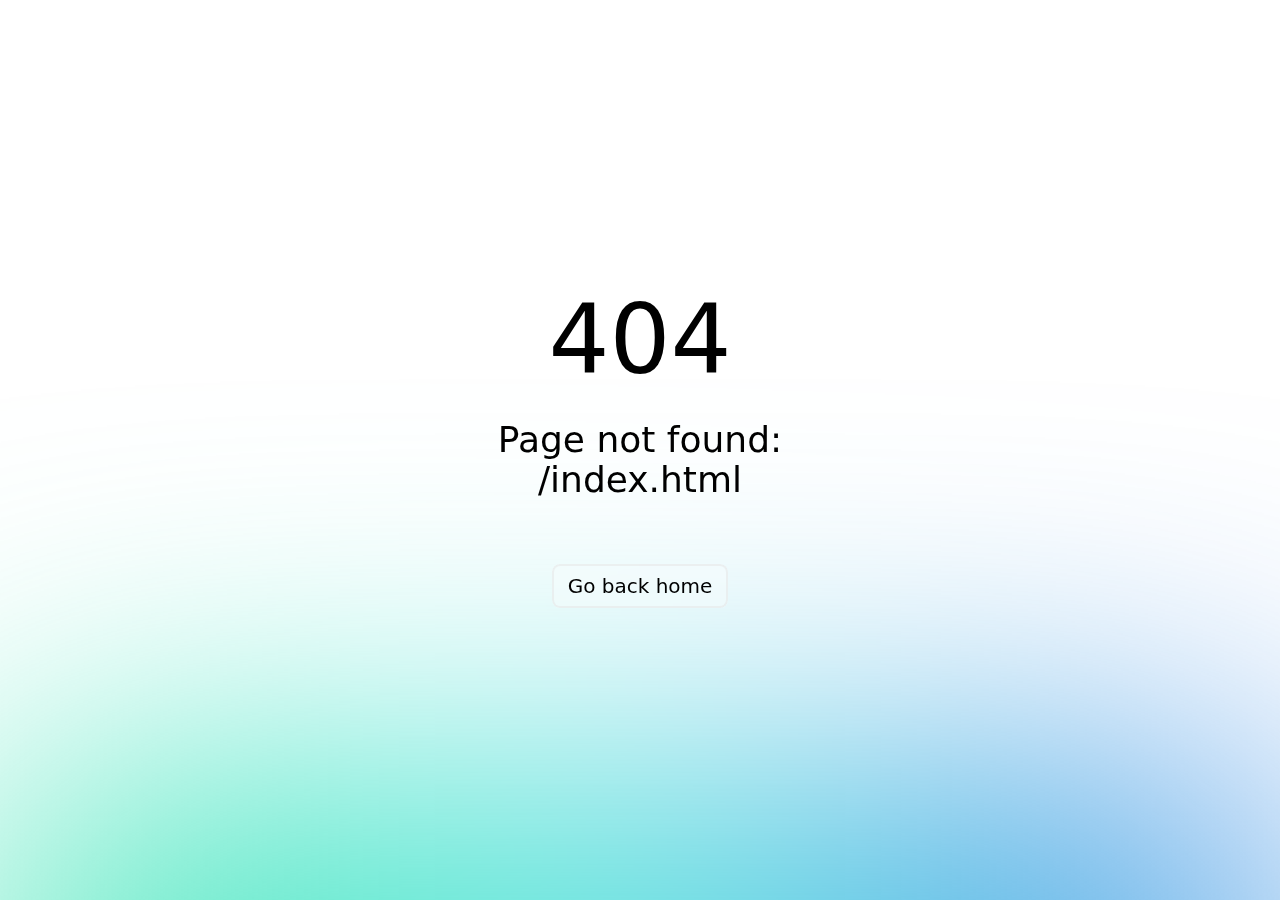
<file: index.html>
<!DOCTYPE html><html><head><meta charset="utf-8"><meta name="viewport" content="width=device-width, initial-scale=1"><link rel="stylesheet" href="/_nuxt/entry.DMrJpdWg.css" crossorigin><link rel="modulepreload" as="script" crossorigin href="/_nuxt/D4KjhZSk.js"><link rel="prefetch" as="style" crossorigin href="/_nuxt/index.DJm-0x_7.css"><link rel="prefetch" as="script" crossorigin href="/_nuxt/CqgnhjXD.js"><link rel="prefetch" as="script" crossorigin href="/_nuxt/BVmGHM_O.js"><link rel="prefetch" as="style" crossorigin href="/_nuxt/default.DQMaTftP.css"><link rel="prefetch" as="script" crossorigin href="/_nuxt/Bhmvg62V.js"><link rel="prefetch" as="style" crossorigin href="/_nuxt/error-404.ehK72JOs.css"><link rel="prefetch" as="script" crossorigin href="/_nuxt/Zk8Q-Sjt.js"><link rel="prefetch" as="script" crossorigin href="/_nuxt/DD4fwysT.js"><link rel="prefetch" as="script" crossorigin href="/_nuxt/BsnOjeqb.js"><link rel="prefetch" as="style" crossorigin href="/_nuxt/error-500._g0akJim.css"><link rel="prefetch" as="script" crossorigin href="/_nuxt/kBEroNh0.js"><script type="module" src="/_nuxt/D4KjhZSk.js" crossorigin></script></head><body><div id="__nuxt"></div><div id="teleports"></div><script type="application/json" data-nuxt-data="nuxt-app" data-ssr="false" id="__NUXT_DATA__">[{"prerenderedAt":1,"serverRendered":2},1748191307052,false]</script><script>window.__NUXT__={};window.__NUXT__.config={public:{content:{wsUrl:""},mdc:{components:{prose:true,map:{}},headings:{anchorLinks:{h1:false,h2:false,h3:false,h4:false,h5:false,h6:false}}}},app:{baseURL:"/",buildId:"d69a7a8b-6a59-47c9-8154-bf247bbe239d",buildAssetsDir:"/_nuxt/",cdnURL:""}}</script></body></html>
</file>
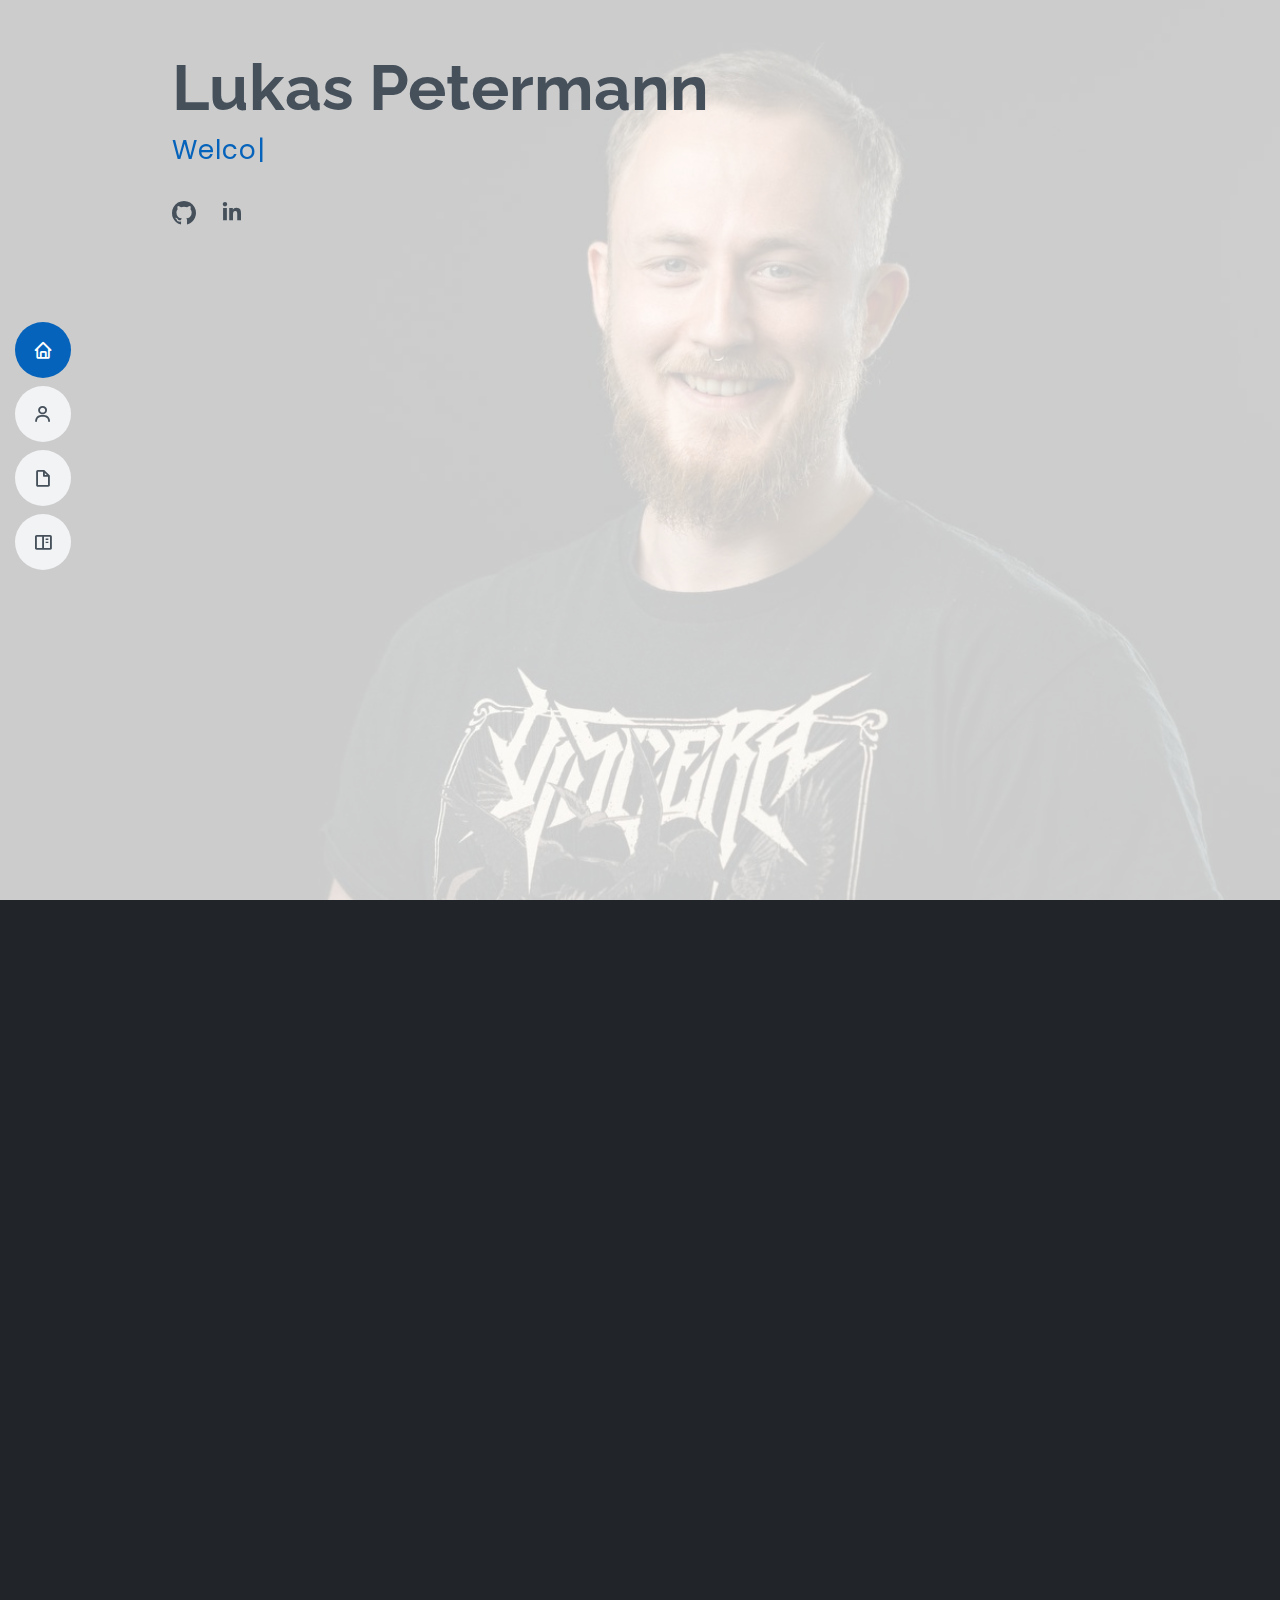
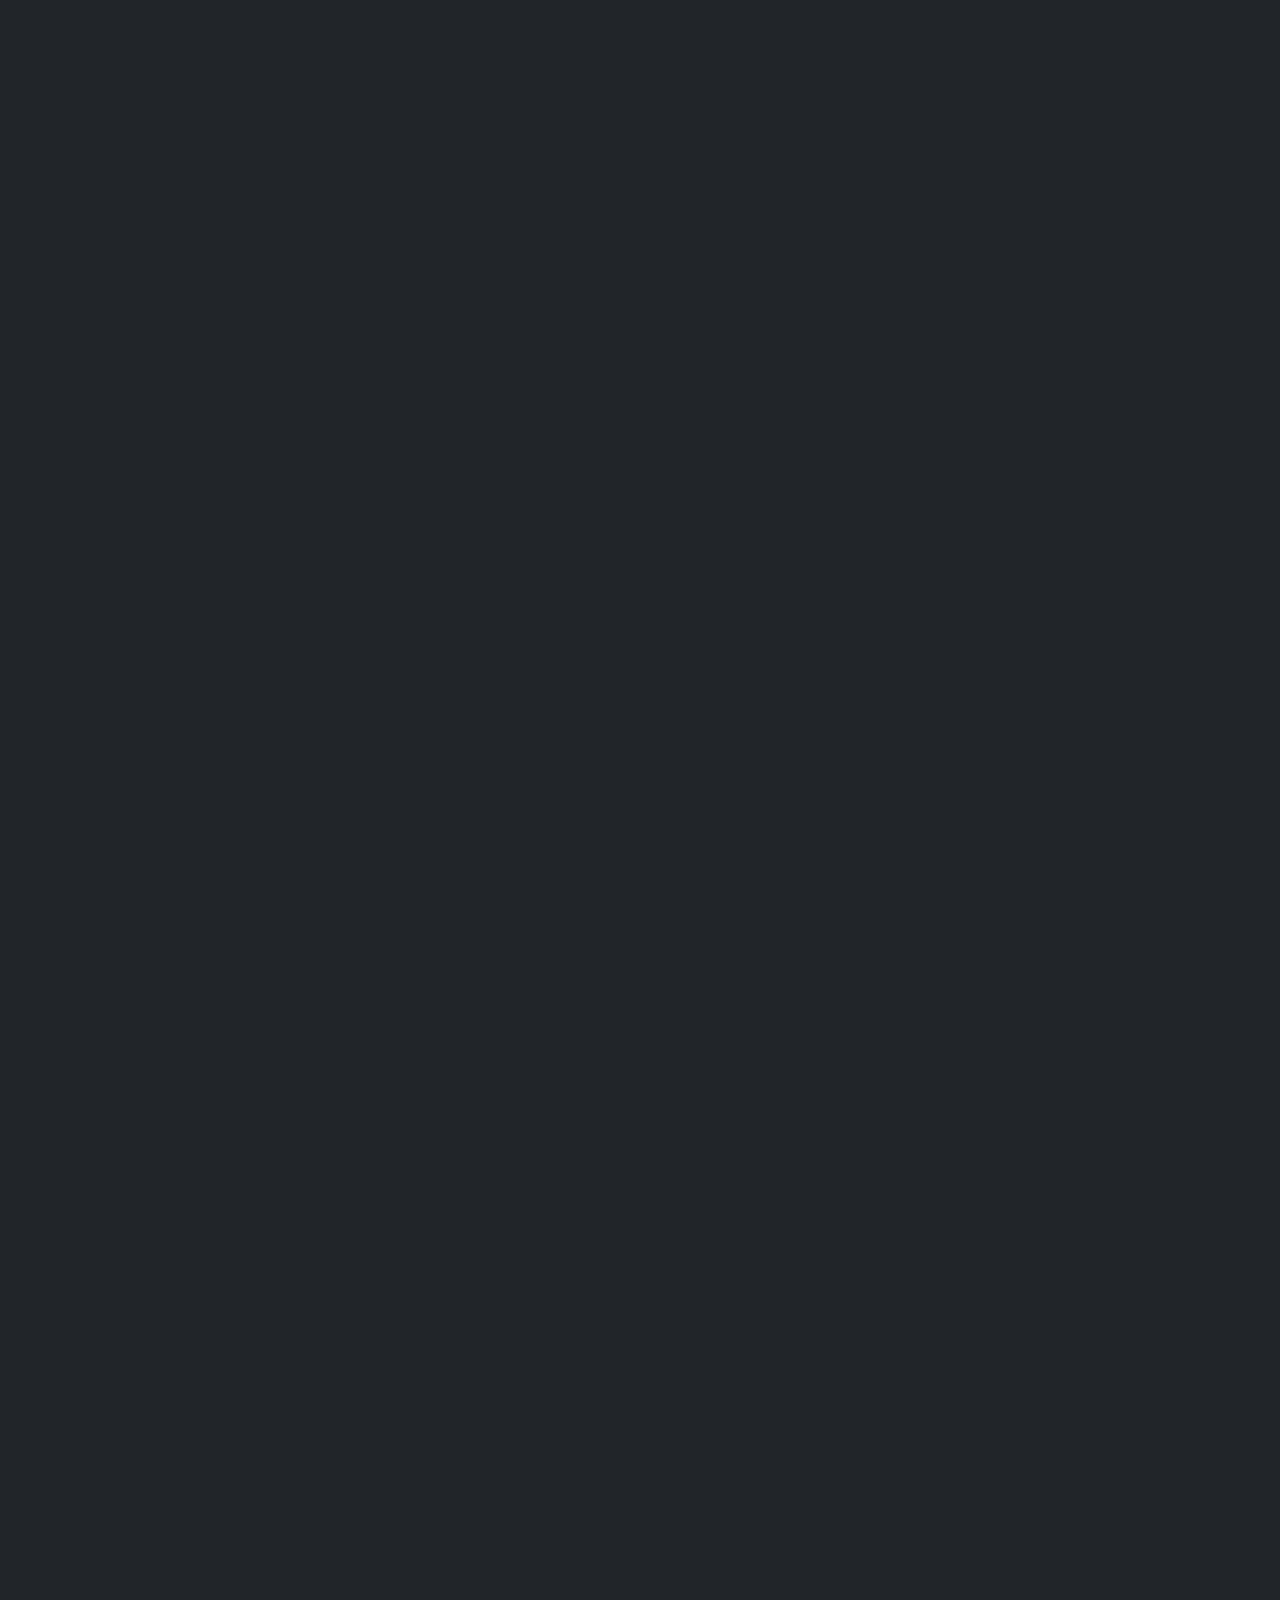
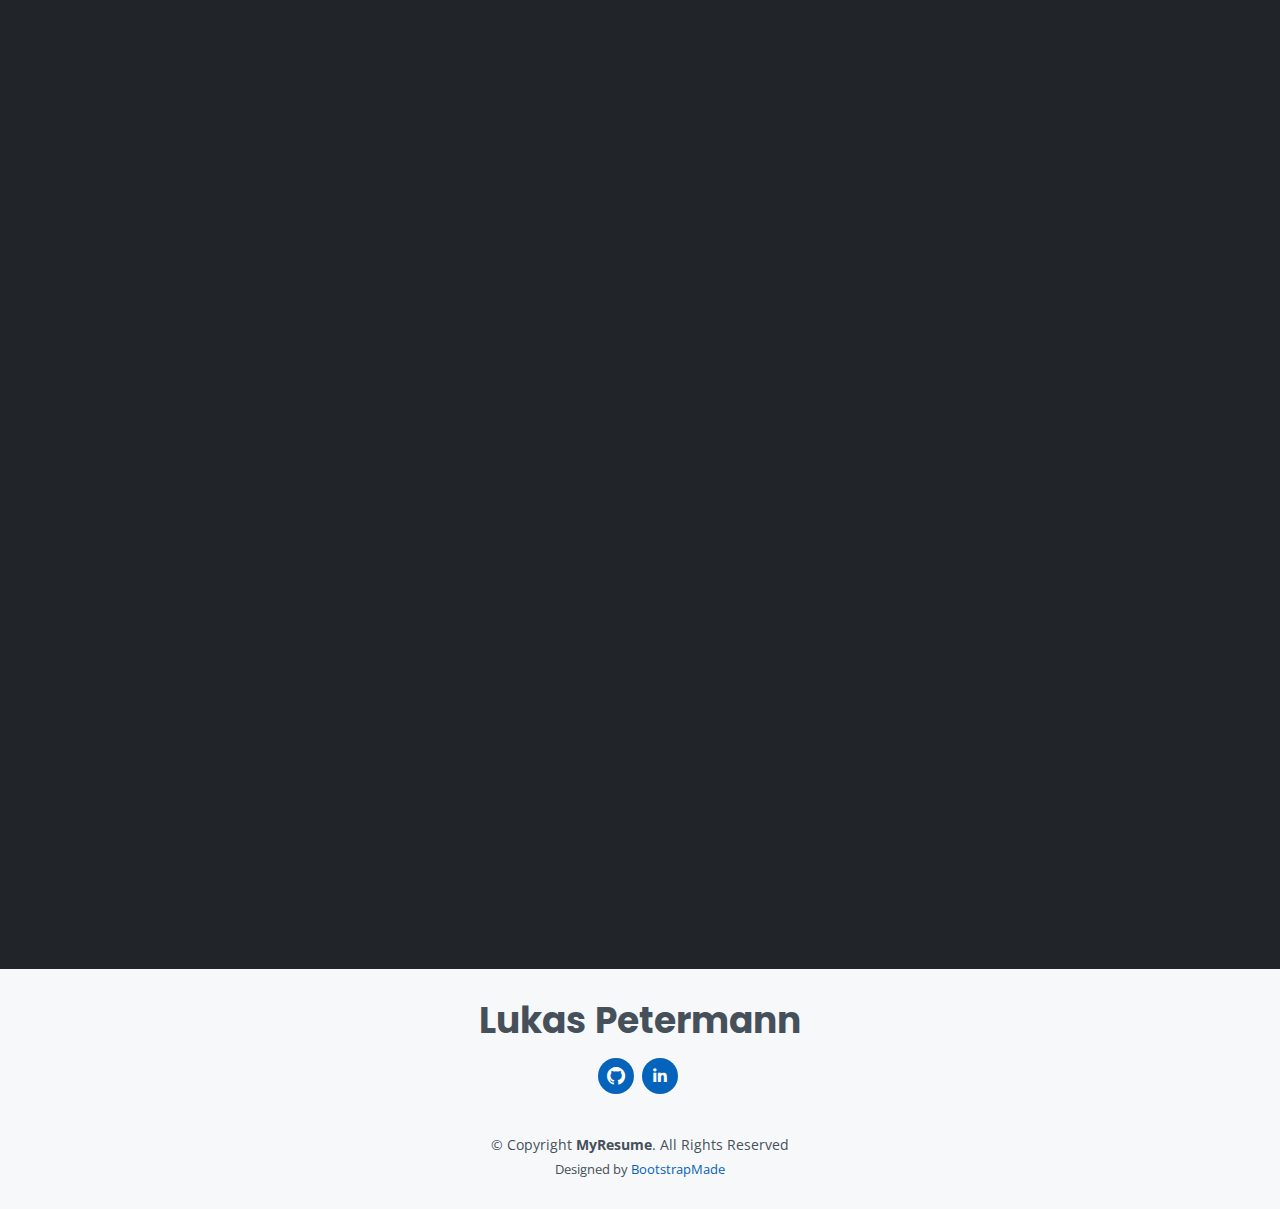
<file: _index.html>
<!DOCTYPE html>
<html lang="en" data-bs-theme="dark">

<head>
  <meta charset="utf-8">
  <meta content="width=device-width, initial-scale=1.0" name="viewport">

  <title>Lukas Petermann</title>
  <meta content="" name="description">
  <meta content="" name="keywords">

  <!-- Favicons -->
  <link href="figures/batman.jpg" rel="icon">
  <link href="assets/img/apple-touch-icon.png" rel="apple-touch-icon">

  <!-- Google Fonts -->
  <link
    href="https://fonts.googleapis.com/css?family=Open+Sans:300,300i,400,400i,600,600i,700,700i|Raleway:300,300i,400,400i,500,500i,600,600i,700,700i|Poppins:300,300i,400,400i,500,500i,600,600i,700,700i"
    rel="stylesheet">

  <!-- Vendor CSS Files -->
  <link href="assets/vendor/aos/aos.css" rel="stylesheet">
  <link href="assets/vendor/bootstrap/css/bootstrap.min.css" rel="stylesheet">
  <link href="assets/vendor/bootstrap-icons/bootstrap-icons.css" rel="stylesheet">
  <link href="assets/vendor/boxicons/css/boxicons.min.css" rel="stylesheet">
  <link href="assets/vendor/glightbox/css/glightbox.min.css" rel="stylesheet">
  <link href="assets/vendor/swiper/swiper-bundle.min.css" rel="stylesheet">

  <!-- Template Main CSS File -->
  <link href="assets/css/style.css" rel="stylesheet">

  <!-- =======================================================
  * Template Name: MyResume
  * Updated: Nov 17 2023 with Bootstrap v5.3.2
  * Template URL: https://bootstrapmade.com/free-html-bootstrap-template-my-resume/
  * Author: BootstrapMade.com
  * License: https://bootstrapmade.com/license/
  ======================================================== -->
</head>

<body>

  <!-- ======= Mobile nav toggle button ======= -->
  <!-- <button type="button" class="mobile-nav-toggle d-xl-none"><i class="bi bi-list mobile-nav-toggle"></i></button> -->
  <i class="bi bi-list mobile-nav-toggle d-lg-none"></i>
  <!-- ======= Header ======= -->
  <header id="header" class="d-flex flex-column justify-content-center">

    <nav id="navbar" class="navbar nav-menu">
      <ul>
        <li><a href="#hero" class="nav-link scrollto active"><i class="bx bx-home"></i> <span>Home</span></a></li>
        <li><a href="#about" class="nav-link scrollto"><i class="bx bx-user"></i> <span>About</span></a></li>
        <li><a href="#resume" class="nav-link scrollto"><i class="bx bx-file-blank"></i> <span>Resume</span></a></li>
        <li><a href="#portfolio" class="nav-link scrollto"><i class="bx bx-book-content"></i> <span>Projects</span></a>
        </li>
        <!-- <li><a href="#services" class="nav-link scrollto"><i class="bx bx-server"></i> <span>Services</span></a></li> -->
        <!-- <li><a href="#contact" class="nav-link scrollto"><i class="bx bx-envelope"></i> <span>Contact</span></a></li> -->
      </ul>
    </nav><!-- .nav-menu -->

  </header><!-- End Header -->

  <!-- ======= Hero Section ======= -->
  <section class="text-white" id="hero" class="d-flex flex-column justify-content-center">
    <div class="container" data-aos="zoom-in" data-aos-delay="100">
      <h1>Lukas Petermann</h1>
      <p><span class="typed" data-typed-items="Welcome!, Bienvenue!, Willkommen!, Benvenuto! "></span></p>
      <div class="social-links">
        <a href="https://github.com/lupeterm" class="github"><i class="bx bi-github"></i></a>
        <a href="https://www.linkedin.com/in/lukas-petermann-a643681ba/" class="linkedin"><i
            class="bx bxl-linkedin"></i></a>
      </div>
    </div>
  </section><!-- End Hero -->

  <main id="main">

    <!-- ======= About Section ======= -->
    <section class="text-white" id="about" class="about">
      <div class="container" data-aos="fade-up">

        <div class="section-title">
          <h2 class="text-white">About</h2>
        </div>

        <div class="row">
          <div class="col-lg-4" style="display: flex; justify-content: center;">
            <img src="figures/batman.jpg" class="img-fluid" alt="" style="display: block; margin: auto;">
          </div>
          <div class="col-lg-8 pt-4 pt-lg-0 content">
            <h3>Software Engineer.</h3>
            <p class="fst-italic">
              I am a dedicated master's student of computer science with proficiency in multiple programming languages,
              specializing in high-performance computing and software
              development.
            </p>
            <div class="row">
              <div class="col-lg-6">
                <ul>
                  <li><i class="bi bi-chevron-right"></i> <strong>City:</strong> <span>Magdeburg, DE</span></li>
                  <li><i class="bi bi-chevron-right"></i> <strong>Degree:</strong> <span>B.Sc. Computer Science</span>
                  </li>
                </ul>
              </div>
              <div class="col-lg-6">
                <ul>
                  <li><i class="bi bi-chevron-right"></i> <strong>Email:</strong>
                    <span>lukas.petermann13@gmail.com</span></li>
                  <li><i class="bi bi-chevron-right"></i> <strong>Freelance:</strong> <span>Always interested in new
                      projects!</span></li>
                </ul>
              </div>
            </div>
            <p>
            </p>
          </div>
        </div>

      </div>
    </section><!-- End About Section -->

    <!-- ======= Skills Section ======= -->
    <section id="skills" class="skills section-bg">
      <div class="container" data-aos="fade-up">

        <div class="section-title">
          <h2 class="text-white">Skills</h2>
        </div>

        <div class="row skills-content">

          <div class="col-lg-6">

            <div class="progress">
              <span class="skill text-white">Python <i class="val">100%</i></span>
              <div class="progress-bar-wrap">
                <div class="progress-bar" role="progressbar" aria-valuenow="100" aria-valuemin="0" aria-valuemax="100">
                </div>
              </div>
            </div>

            <div class="progress">
              <span class="skill text-white">C# <i class="val">60%</i></span>
              <div class="progress-bar-wrap">
                <div class="progress-bar" role="progressbar" aria-valuenow="60" aria-valuemin="0" aria-valuemax="100">
                </div>
              </div>
            </div>

            <div class="progress">
              <span class="skill text-white">Kotlin <i class="val">70%</i></span>
              <div class="progress-bar-wrap">
                <div class="progress-bar" role="progressbar" aria-valuenow="70" aria-valuemin="0" aria-valuemax="100">
                </div>
              </div>
            </div>


          </div>

          <div class="col-lg-6">

            <div class="progress">
              <span class="skill text-white">C++ <i class="val">80%</i></span>
              <div class="progress-bar-wrap">
                <div class="progress-bar" role="progressbar" aria-valuenow="80" aria-valuemin="0" aria-valuemax="100">
                </div>
              </div>
            </div>

            <div class="progress">
              <span class="skill text-white">Javascript <i class="val">50%</i></span>
              <div class="progress-bar-wrap">
                <div class="progress-bar" role="progressbar" aria-valuenow="50" aria-valuemin="0" aria-valuemax="100">
                </div>
              </div>
            </div>

          </div>

        </div>

      </div>
    </section><!-- End Skills Section -->

    <!-- ======= Resume Section ======= -->
    <section class="text-white" id="resume" class="resume">
      <div class="container" data-aos="fade-up">

        <div class="section-title">
          <h2 class="text-white">Resume</h2>
          <!-- <p>Magnam dolores commodi suscipit. Necessitatibus eius consequatur ex aliquid fuga eum quidem. Sit sint consectetur velit. Quisquam quos quisquam cupiditate. Et nemo qui impedit suscipit alias ea. Quia fugiat sit in iste officiis commodi quidem hic quas.</p> -->
          <a href="assets/files/CV_Lukas_Petermann.pdf" download="CV_Lukas_Petermann">Download my CV</a>
        </div>
        <div class="row">
          <div class="col-lg-6">
            <h2 class="resume-title"><u>Education</u></h2>
            <div class="resume-item">
              <h4>Master of Science in Computer Science</h4>
              <h5>Oct. 2024 - Exp. End of 2025</h5>
              <p><em>Otto von Guericke University, Magdeburg, DE</em></p>
            </div>
            <div class="resume-item">
              <h4>Master of Science in Computer Science</h4>
              <h5>Apr. 2023 - Sept. 2024</h5>
              <p><em>Karlsruhe Institute of Technology, Karlsruhe, DE</em></p>
            </div>
            <div class="resume-item">
              <h4>Bachelor of Science in Computer Science</h4>
              <h5>Oct. 2018 - jan. 2023</h5>
              <p><em>Otto von Guericke University, Magdeburg, DE</em></p>
              <p>My bachelor thesis ran under the title <a href="assets/files/BA-Petermann.pdf"
                  download="BA-Petermann"><i>Comparison of Real-Time Plane Detection Algorithms on Intel
                    Realsense</i></a>.
                Therein, I evaluated the applicability of state-of-the-art plane detection algorithms in a realistic
                setting and while using consumer-grade hardware.
              </p>
            </div>

            <!-- Freelance -->
            <h2 class="resume-title"><u>Freelance Experience</u></h2>
            <div class="resume-item">
              <h5>Feb. 2024 - Mar. 2024</h5>
              <p><em>Softwarebees GmbH</em></p>
              <ul>
                <li>Implemented automatic image data extraction with a ~90% success rate using a dockerized REST endpoint with Pytesseract and OpenCV2.</li>
              </ul>
            </div>
            <div class="resume-item">
              <h5>Mar. 2023 - Jun. 2023</h5>
              <p><em>XCO-FDK</em></p>
              <ul>
                <li>Developed automatic code generation using Python and Jinja2.</li>
                <li>Set up semi-automatic continuous documentation using Python and Sphinx.</li>
              </ul>
            </div>
            <div class="resume-item">
              <h5>Aug. 2023</h5>
              <p><em>JD-Software</em></p>
              <ul>
                <li>Co-created a <em>Spring-Boot</em> development guide.</li>
              </ul>
            </div>

            <!-- Extracurriculars -->
            <h2 class="resume-title"><u>Certificates & Extracurriculars</u></h2>
            <div class="resume-item">
              <h4>Node Level Performance Engineering Certificate</h4>
              <h5>Jun. 2023</h5>
              <p><em>HPC Center Stuttgart, Stuttgart, DE</em></p>
              <p>Curriculum:</p>
              <ul>
                <li>Computer Node Architecture</li>
                <li>The roofline model</li>
                <li>Performance Engineering & LIKWID</li>
              </ul>
            </div>
            <div class="resume-item">
              <h4>HPC Status Conference Attendee</h4>
              <h5>Jun. 2023</h5>
              <p><em>Karlsruhe Institute of Technology, Karlsruhe, DE</em></p>
            </div>
            <div class="resume-item">
              <h4>Computer Science Faculty Student Council Member</h4>
              <h5>Sep. 2020 - Mar. 2021</h5>
              <p><em>Magdeburg, DE</em></p>
              <ul>
                <li>Organized the faculty-wide mentoring program for the winter semester.</li>
              </ul>
            </div>
          </div>


          <!-- Employed -->
          <div class="col-lg-6">
            <h2 class="resume-title"><u>Professional Experience</u></h2>
            <div class="resume-item">
              <h4>Working Student Software Development</h4>
              <h5>Apr. 2024 - Present</h5>
              
              <p><em><a href="https://softwarebees.de">Softwarebees GmbH</a>, Krebeck, DE</em></p>
              <ul>
                <li>
                  Integrated the text extraction (see Freelance Section) into a kafka pipeline and added a prior document splitting step.
                </li>
                <li>
                  Developed a mobile app for the administration and management of communities using Kotlin Multiplatform and Jetpack Compose.
                </li>
              </ul>
            </div>
            <div class="resume-item">
              <h4>Student Research Assistant</h4>
              <h5>Dec. 2023 - Mar. 2024</h5>
              <p><em>Steinbuch Centre for Computing, Karlsruhe, DE</em></p>
              <ul>
                <li>Continued development on <a href="https://github.com/hpsim/OBR">OBR</a></li>
              </ul>
            </div>
            <div class="resume-item">
              <h4>Summer Intern</h4>
              <h5>Oct. 2023 - Nov. 2023</h5>
              <p><em>The Mathworks GmbH, Parellel Computing Team, Munich, DE</em></p>
              <ul>
                <li>Implemented sparse triangular inputs for GPU sparse iterative solvers.</li>
                <li>Improved the performance of GPU sparse <tt>mldivide</tt> using CuSPARSE.</li>
              </ul>
            </div>
            <div class="resume-item">
              <h4>Student Research Assistant</h4>
              <h5>Apr. 2023 - Sep. 2023</h5>
              <p><em>Steinbuch Centre for Computing , Karlsruhe, DE</em></p>
              <ul>
                <li>Developed and maintained the <a href="https://github.com/hpsim/OBR">OpenFOAM Benchmark Runner</a> in
                  Python.</li>
              </ul>
            </div>
            <div class="resume-item">
              <h4>Student Research Assistant</h4>
              <h5>Jan. 2021 - Feb. 2023</h5>
              <p><em>Otto von Guericke University, Department of Software Engineering, Magdeburg, DE</em></p>
              <ul>
                <li>Created a time- and memory-efficent implementation of <a
                    href="https://www.inf.ufrgs.br/~oliveira/pubs_files/RE/RE.html">RSPD</a> in Python.</li>
                <li>Designed a simulator for Simultaneous Localization and Mapping (SLAM) algorithms in Python.</li>
                <li>Implemented a 3D-minimap within the context of an Augmented Reality Unity app in C#.</li>
              </ul>
            </div>
            <div class="resume-item">
              <h4>Intern Software Developer</h4>
              <h5>Aug. 2020 - Dec. 2020</h5>
              <p><em>LIVEDAB GmbH, Hamburg, DE</em></p>
              <ul>
                <li>Developed new features within a filter marketin platform using Typescript and React.</li>
                <li>Designed a REST API and database model using PostgreSQL.</li>
              </ul>
            </div>
            <div class="resume-item">
              <h4>Working Student Software Development</h4>
              <h5>Oct. 2020 - Dec. 2020</h5>
              <p><em>BM Sports Technology GmbH, Magdeburg, DE</em></p>
              <ul>
                <li>Extended the user interface of an iOS app using SwiftUI.</li>
                <li>Implemented visualization of real-time sensor data.</li>
              </ul>
            </div>
          </div>
        </div>

      </div>


    </section><!-- End Resume Section -->

    <!-- ======= Portfolio Section ======= -->
    <section id="portfolio" class="portfolio section-bg text-white">
      <div class="container" data-aos="fade-up">

        <div class="section-title">
          <h2 class="text-white">Projects</h2>
          <!-- <p>- Coming soon -</p> -->
        </div>

        <div class="row">
          <div class="col-lg-12 d-flex justify-content-center" data-aos="fade-up" data-aos-delay="100">
            <ul id="portfolio-flters" class="text-dark centerList">
              <li data-filter="*" class="filter-active centeredList" style="margin-bottom: 0;">All</li>
              <li data-filter=".filter-parser" class="centeredList" style="margin-bottom: 0;">Parsing</li>
              <li data-filter=".filter-planes " class="centeredList" style="margin-bottom: 0;">Plane Detection</li>
              <li data-filter=".filter-python " class="centeredList" style="margin-bottom: 0;">Python</li>
            </ul>
          </div>
        </div>

        <div class="row portfolio-container" data-aos="fade-up" data-aos-delay="200">

          <div class="col-lg-4 col-md-6 portfolio-item filter-parser filter-python">
            <div class="portfolio-wrap">
              <img src="figures/cyk.png" class="img-fluid" alt="">
              <div class="portfolio-info">
                <h4>CYK</h4>
                <p>Parsing Algorithm</p>
                <div class="portfolio-links">
                  <a href="figures/cyk.png" data-gallery="portfolioGallery" class="portfolio-lightbox"
                    title="Restulting CYK table for example input."><i class="bx bx-plus"></i></a>
                  <a href="https://github.com/lupeterm/CYK" class="github"><i class="bx bi-github"></i></a>
                  <a href="subpages/details-CYK.html" class="portfolio-details-lightbox" data-glightbox="type: external"
                    title="Portfolio Details"><i class="bx bx-link"></i></a>
                </div>
              </div>
            </div>
          </div>

          <div class="col-lg-4 col-md-6 portfolio-item filter-planes filter-python">
            <div class="portfolio-wrap">
              <img src="figures/rspyd.png" class="img-fluid" alt="">
              <div class="portfolio-info">
                <h4>RSPyD</h4>
                <p>Plane Detector</p>
                <div class="portfolio-links">
                  <a href="figures/rspyd.png" data-gallery="portfolioGallery" class="portfolio-lightbox"
                    title="RSPyD Plane Detection Result of a small office."><i class="bx bx-plus"></i></a>
                  <a href="https://github.com/lupeterm/RSPyD" class="github"><i class="bx bi-github"></i></a>
                  <a href="subpages/RSPyD-details.html" class="portfolio-details-lightbox"
                    data-glightbox="type: external" title="Portfolio Details"><i class="bx bx-link"></i></a>
                </div>
              </div>
            </div>
          </div>

          <div class="col-lg-4 col-md-6 portfolio-item filter-planes filter-python">
            <div class="portfolio-wrap">
              <img src="figures/obrg.jpg" class="img-fluid" alt="">
              <div class="portfolio-info">
                <h4>OBRG-Py</h4>
                <p>Plane Detector</p>
                <div class="portfolio-links">
                  <a href="figures/obrg.jpg" data-gallery="portfolioGallery" class="portfolio-lightbox"
                    title="OBRG-Py Plane Detection Result of a small restroom."><i class="bx bx-plus"></i></a>
                  <a href="https://github.com/lupeterm/obrg-py" class="github"><i class="bx bi-github"></i></a>
                  <a href="subpages/OBRG-details.html" class="portfolio-details-lightbox"
                    data-glightbox="type: external" title="Portfolio Details"><i class="bx bx-link"></i></a>
                </div>
              </div>
            </div>
          </div>

          <!-- <div class="col-lg-4 col-md-6 portfolio-item filter-web">
            <div class="portfolio-wrap">
              <img src="assets/img/portfolio/portfolio-4.jpg" class="img-fluid" alt="">
              <div class="portfolio-info">
                <h4>You are looking at it</h4>
                <p>You are looking at it</p>
                <div class="portfolio-links">
                  <a href="assets/img/portfolio/portfolio-4.jpg" data-gallery="portfolioGallery" class="portfolio-lightbox" title="Card 2"><i class="bx bx-plus"></i></a>
                  <a href="portfolio-details.html" class="portfolio-details-lightbox" data-glightbox="type: external" title="Portfolio Details"><i class="bx bx-link"></i></a>
                </div>
              </div>
            </div>
          </div> -->


        </div>

      </div>
      <!--
    </section> End Portfolio Section -->

      <!-- ======= Services Section ======= -->
      <!-- <section id="services" class="services">
      <div class="container" data-aos="fade-up">
        
        <div class="section-title">
          <h2>Services</h2>
          <p>Magnam dolores commodi suscipit. Necessitatibus eius consequatur ex aliquid fuga eum quidem. Sit sint consectetur velit. Quisquam quos quisquam cupiditate. Et nemo qui impedit suscipit alias ea. Quia fugiat sit in iste officiis commodi quidem hic quas.</p>
        </div>
        
        <div class="row">

          <div class="col-lg-4 col-md-6 d-flex align-items-stretch" data-aos="zoom-in" data-aos-delay="100">
            <div class="icon-box iconbox-blue">
              <div class="icon">
                <svg width="100" height="100" viewBox="0 0 600 600" xmlns="http://www.w3.org/2000/svg">
                  <path stroke="none" stroke-width="0" fill="#f5f5f5" d="M300,521.0016835830174C376.1290562159157,517.8887921683347,466.0731472004068,529.7835943286574,510.70327084640275,468.03025145048787C554.3714126377745,407.6079735673963,508.03601936045806,328.9844924480964,491.2728898941984,256.3432110539036C474.5976632858925,184.082847569629,479.9380746630129,96.60480741107993,416.23090153303,58.64404602377083C348.86323505073057,18.502131276798302,261.93793281208167,40.57373210992963,193.5410806939664,78.93577620505333C130.42746243093433,114.334589627462,98.30271207620316,179.96522072025542,76.75703585869454,249.04625023123273C51.97151888228291,328.5150500222984,13.704378332031375,421.85034740162234,66.52175969318436,486.19268352777647C119.04800174914682,550.1803526380478,217.28368757567262,524.383925680826,300,521.0016835830174"></path>
                </svg>
                <i class="bx bxl-dribbble"></i>
              </div>
              <h4><a href="">Lorem Ipsum</a></h4>
              <p>Voluptatum deleniti atque corrupti quos dolores et quas molestias excepturi</p>
            </div>
          </div>

          <div class="col-lg-4 col-md-6 d-flex align-items-stretch mt-4 mt-md-0" data-aos="zoom-in" data-aos-delay="200">
            <div class="icon-box iconbox-orange ">
              <div class="icon">
                <svg width="100" height="100" viewBox="0 0 600 600" xmlns="http://www.w3.org/2000/svg">
                  <path stroke="none" stroke-width="0" fill="#f5f5f5" d="M300,582.0697525312426C382.5290701553225,586.8405444964366,449.9789794690241,525.3245884688669,502.5850820975895,461.55621195738473C556.606425686781,396.0723002908107,615.8543463187945,314.28637112970534,586.6730223649479,234.56875336149918C558.9533121215079,158.8439757836574,454.9685369536778,164.00468322053177,381.49747125262974,130.76875717737553C312.15926192815925,99.40240125094834,248.97055460311594,18.661163978235184,179.8680185752513,50.54337015887873C110.5421016452524,82.52863877960104,119.82277516462835,180.83849132639028,109.12597500060166,256.43424936330496C100.08760227029461,320.3096726198365,92.17705696193138,384.0621239912766,124.79988738764834,439.7174275375508C164.83382741302287,508.01625554203684,220.96474134820875,577.5009287672846,300,582.0697525312426"></path>
                </svg>
                <i class="bx bx-file"></i>
              </div>
              <h4><a href="">Sed Perspiciatis</a></h4>
              <p>Duis aute irure dolor in reprehenderit in voluptate velit esse cillum dolore</p>
            </div>
          </div>

          <div class="col-lg-4 col-md-6 d-flex align-items-stretch mt-4 mt-lg-0" data-aos="zoom-in" data-aos-delay="300">
            <div class="icon-box iconbox-pink">
              <div class="icon">
                <svg width="100" height="100" viewBox="0 0 600 600" xmlns="http://www.w3.org/2000/svg">
                  <path stroke="none" stroke-width="0" fill="#f5f5f5" d="M300,541.5067337569781C382.14930387511276,545.0595476570109,479.8736841581634,548.3450877840088,526.4010558755058,480.5488172755941C571.5218469581645,414.80211281144784,517.5187510058486,332.0715597781072,496.52539010469104,255.14436215662573C477.37192572678356,184.95920475031193,473.57363656557914,105.61284051026155,413.0603344069578,65.22779650032875C343.27470386102294,18.654635553484475,251.2091493199835,5.337323636656869,175.0934190732945,40.62881213300186C97.87086631185822,76.43348514350839,51.98124368387456,156.15599469081315,36.44837278890362,239.84606092416172C21.716077023791087,319.22268207091537,43.775223500013084,401.1760424656574,96.891909868211,461.97329694683043C147.22146801428983,519.5804099606455,223.5754009179313,538.201503339737,300,541.5067337569781"></path>
                </svg>
                <i class="bx bx-tachometer"></i>
              </div>
              <h4><a href="">Magni Dolores</a></h4>
              <p>Excepteur sint occaecat cupidatat non proident, sunt in culpa qui officia</p>
            </div>
          </div>

          <div class="col-lg-4 col-md-6 d-flex align-items-stretch mt-4" data-aos="zoom-in" data-aos-delay="100">
            <div class="icon-box iconbox-yellow">
              <div class="icon">
                <svg width="100" height="100" viewBox="0 0 600 600" xmlns="http://www.w3.org/2000/svg">
                  <path stroke="none" stroke-width="0" fill="#f5f5f5" d="M300,503.46388370962813C374.79870501325706,506.71871716319447,464.8034551963731,527.1746412648533,510.4981551193396,467.86667711651364C555.9287308511215,408.9015244558933,512.6030010748507,327.5744911775523,490.211057578863,256.5855673507754C471.097692560561,195.9906835881958,447.69079081568157,138.11976852964426,395.19560036434837,102.3242989838813C329.3053358748298,57.3949838291264,248.02791733380457,8.279543830951368,175.87071277845988,42.242879143198664C103.41431057327972,76.34704239035025,93.79494320519305,170.9812938413882,81.28167332365135,250.07896920659033C70.17666984294237,320.27484674793965,64.84698225790005,396.69656628748305,111.28512138212992,450.4950937839243C156.20124167950087,502.5303643271138,231.32542653798444,500.4755392045468,300,503.46388370962813"></path>
                </svg>
                <i class="bx bx-layer"></i>
              </div>
              <h4><a href="">Nemo Enim</a></h4>
              <p>At vero eos et accusamus et iusto odio dignissimos ducimus qui blanditiis</p>
            </div>
          </div>

          <div class="col-lg-4 col-md-6 d-flex align-items-stretch mt-4" data-aos="zoom-in" data-aos-delay="200">
            <div class="icon-box iconbox-red">
              <div class="icon">
                <svg width="100" height="100" viewBox="0 0 600 600" xmlns="http://www.w3.org/2000/svg">
                  <path stroke="none" stroke-width="0" fill="#f5f5f5" d="M300,532.3542879108572C369.38199826031484,532.3153073249985,429.10787420159085,491.63046689027357,474.5244479745417,439.17860296908856C522.8885846962883,383.3225815378663,569.1668002868075,314.3205725914397,550.7432151929288,242.7694973846089C532.6665558377875,172.5657663291529,456.2379748765914,142.6223662098291,390.3689995646985,112.34683881706744C326.66090330228417,83.06452184765237,258.84405631176094,53.51806209861945,193.32584062364296,78.48882559362697C121.61183558270385,105.82097193414197,62.805066853699245,167.19869350419734,48.57481801355237,242.6138429142374C34.843463184063346,315.3850353017275,76.69343916112496,383.4422959591041,125.22947124332185,439.3748458443577C170.7312796277747,491.8107796887764,230.57421082200815,532.3932930995766,300,532.3542879108572"></path>
                </svg>
                <i class="bx bx-slideshow"></i>
              </div>
              <h4><a href="">Dele Cardo</a></h4>
              <p>Quis consequatur saepe eligendi voluptatem consequatur dolor consequuntur</p>
            </div>
          </div>

          <div class="col-lg-4 col-md-6 d-flex align-items-stretch mt-4" data-aos="zoom-in" data-aos-delay="300">
            <div class="icon-box iconbox-teal">
              <div class="icon">
                <svg width="100" height="100" viewBox="0 0 600 600" xmlns="http://www.w3.org/2000/svg">
                  <path stroke="none" stroke-width="0" fill="#f5f5f5" d="M300,566.797414625762C385.7384707136149,576.1784315230908,478.7894351017131,552.8928747891023,531.9192734346935,484.94944893311C584.6109503024035,417.5663521118492,582.489472248146,322.67544863468447,553.9536738515405,242.03673114598146C529.1557734026468,171.96086150256528,465.24506316201064,127.66468636344209,395.9583748389544,100.7403814666027C334.2173773831606,76.7482773500951,269.4350130405921,84.62216499799875,207.1952322260088,107.2889140133804C132.92018162631612,134.33871894543012,41.79353780512637,160.00259165414826,22.644507872594943,236.69541883565114C3.319112789854554,314.0945973066697,72.72355303640163,379.243833228382,124.04198916343866,440.3218312028393C172.9286146004772,498.5055451809895,224.45579914871206,558.5317968840102,300,566.797414625762"></path>
                </svg>
                <i class="bx bx-arch"></i>
              </div>
              <h4><a href="">Divera Don</a></h4>
              <p>Modi nostrum vel laborum. Porro fugit error sit minus sapiente sit aspernatur</p>
            </div>
          </div>

        </div>

      </div>
    </section>End Services Section -->

      <!-- ======= Testimonials Section ======= -->
      <!-- <section  id="testimonials" class="testimonials section-bg">
      <div class="container" data-aos="fade-up">

        <div class="section-title">
          <h2>Testimonials</h2>
        </div>

        <div class="testimonials-slider swiper" data-aos="fade-up" data-aos-delay="100">
          <div class="swiper-wrapper">

            <div class="swiper-slide">
              <div class="testimonial-item">
                <img src="assets/img/testimonials/testimonials-1.jpg" class="testimonial-img" alt="">
                <h3>Saul Goodman</h3>
                <h4>Ceo &amp; Founder</h4>
                <p class="text-white">
                  <i class="bx bxs-quote-alt-left quote-icon-left"></i>
                  Proin iaculis purus consequat sem cure digni ssim donec porttitora entum suscipit rhoncus. Accusantium quam, ultricies eget id, aliquam eget nibh et. Maecen aliquam, risus at semper.
                  <i class="bx bxs-quote-alt-right quote-icon-right"></i>
                </p>
              </div>
            </div>

            <div class="swiper-slide">
              <div class="testimonial-item">
                <img src="assets/img/testimonials/testimonials-2.jpg" class="testimonial-img" alt="">
                <h3>Sara Wilsson</h3>
                <h4>Designer</h4>
                <p class="text-white">
                  <i class="bx bxs-quote-alt-left quote-icon-left"></i>
                  Export tempor illum tamen malis malis eram quae irure esse labore quem cillum quid cillum eram malis quorum velit fore eram velit sunt aliqua noster fugiat irure amet legam anim culpa.
                  <i class="bx bxs-quote-alt-right quote-icon-right"></i>
                </p>
              </div>
            </div>

            <div class="swiper-slide">
              <div class="testimonial-item">
                <img src="assets/img/testimonials/testimonials-3.jpg" class="testimonial-img" alt="">
                <h3>Jena Karlis</h3>
                <h4>Store Owner</h4>
                <p class="text-white">
                  <i class="bx bxs-quote-alt-left quote-icon-left"></i>
                  Enim nisi quem export duis labore cillum quae magna enim sint quorum nulla quem veniam duis minim tempor labore quem eram duis noster aute amet eram fore quis sint minim.
                  <i class="bx bxs-quote-alt-right quote-icon-right"></i>
                </p>
              </div>
            </div>

            <div class="swiper-slide">
              <div class="testimonial-item">
                <img src="assets/img/testimonials/testimonials-4.jpg" class="testimonial-img" alt="">
                <h3>Matt Brandon</h3>
                <h4>Freelancer</h4>
                <p class="text-white">
                  <i class="bx bxs-quote-alt-left quote-icon-left"></i>
                  Fugiat enim eram quae cillum dolore dolor amet nulla culpa multos export minim fugiat minim velit minim dolor enim duis veniam ipsum anim magna sunt elit fore quem dolore labore illum veniam.
                  <i class="bx bxs-quote-alt-right quote-icon-right"></i>
                </p>
              </div>
            </div>

            <div class="swiper-slide">
              <div class="testimonial-item">
                <img src="assets/img/testimonials/testimonials-5.jpg" class="testimonial-img" alt="">
                <h3>John Larson</h3>
                <h4>Entrepreneur</h4>
                <p class="text-white">
                  <i class="bx bxs-quote-alt-left quote-icon-left"></i>
                  Quis quorum aliqua sint quem legam fore sunt eram irure aliqua veniam tempor noster veniam enim culpa labore duis sunt culpa nulla illum cillum fugiat legam esse veniam culpa fore nisi cillum quid.
                  <i class="bx bxs-quote-alt-right quote-icon-right"></i>
                </p>
              </div>
            </div>
          </div>
          <div class="swiper-pagination"></div>
        </div>

      </div>
    </section>End Testimonials Section  -->

      <!-- ======= Contact Section ======= -->
      <!-- <section class="text-white" id="contact" class="contact">
      <div class="container" data-aos="fade-up">

        <div class="section-title">
          <h2>Contact</h2>
        </div>

        <div class="row mt-1">

          <div class="col-lg-4">
            <div class="info">
              <div class="address">
                <i class="bi bi-geo-alt"></i>
                <h4>Location:</h4>
                <p>A108 Adam Street, New York, NY 535022</p>
              </div>

              <div class="email">
                <i class="bi bi-envelope"></i>
                <h4>Email:</h4>
                <p>info@example.com</p>
              </div>

              <div class="phone">
                <i class="bi bi-phone"></i>
                <h4>Call:</h4>
                <p>+1 5589 55488 55s</p>
              </div>

            </div>

          </div>

          <div class="col-lg-8 mt-5 mt-lg-0">

            <form action="forms/contact.php" method="post" role="form" class="php-email-form">
              <div class="row">
                <div class="col-md-6 form-group">
                  <input type="text" name="name" class="form-control" id="name" placeholder="Your Name" required>
                </div>
                <div class="col-md-6 form-group mt-3 mt-md-0">
                  <input type="email" class="form-control" name="email" id="email" placeholder="Your Email" required>
                </div>
              </div>
              <div class="form-group mt-3">
                <input type="text" class="form-control" name="subject" id="subject" placeholder="Subject" required>
              </div>
              <div class="form-group mt-3">
                <textarea class="form-control" name="message" rows="5" placeholder="Message" required></textarea>
              </div>
              <div class="my-3">
                <div class="loading">Loading</div>
                <div class="error-message"></div>
                <div class="sent-message">Your message has been sent. Thank you!</div>
              </div>
              <div class="text-center"><button type="submit">Send Message</button></div>
            </form>

          </div>

        </div>

      </div>
    </section>End Contact Section -->

  </main><!-- End #main -->

  <!-- ======= Footer ======= -->
  <footer id="footer">
    <div class="container">
      <h3>Lukas Petermann</h3>
      <div class="social-links">
        <a href="https://github.com/lupeterm" class="github"><i class="bx bi-github"></i></a>
        <a href="https://www.linkedin.com/in/lukas-petermann-a643681ba/" class="linkedin"><i
            class="bx bxl-linkedin"></i></a>
      </div>
      <div class="copyright">
        &copy; Copyright <strong><span>MyResume</span></strong>. All Rights Reserved
      </div>
      <div class="credits">
        <!-- All the links in the footer should remain intact. -->
        <!-- You can delete the links only if you purchased the pro version. -->
        <!-- Licensing information: [license-url] -->
        <!-- Purchase the pro version with working PHP/AJAX contact form: https://bootstrapmade.com/free-html-bootstrap-template-my-resume/ -->
        Designed by <a href="https://bootstrapmade.com/">BootstrapMade</a>
      </div>
    </div>
  </footer><!-- End Footer -->

  <div id="preloader"></div>
  <a href="#" class="back-to-top d-flex align-items-center justify-content-center"><i
      class="bi bi-arrow-up-short"></i></a>

  <!-- Vendor JS Files -->
  <script src="assets/vendor/purecounter/purecounter_vanilla.js"></script>
  <script src="assets/vendor/aos/aos.js"></script>
  <script src="assets/vendor/bootstrap/js/bootstrap.bundle.min.js"></script>
  <script src="assets/vendor/glightbox/js/glightbox.min.js"></script>
  <script src="assets/vendor/isotope-layout/isotope.pkgd.min.js"></script>
  <script src="assets/vendor/swiper/swiper-bundle.min.js"></script>
  <script src="assets/vendor/typed.js/typed.umd.js"></script>
  <script src="assets/vendor/waypoints/noframework.waypoints.js"></script>
  <script src="assets/vendor/php-email-form/validate.js"></script>

  <!-- Template Main JS File -->
  <script src="assets/js/main.js"></script>

</body>

</html>
</file>
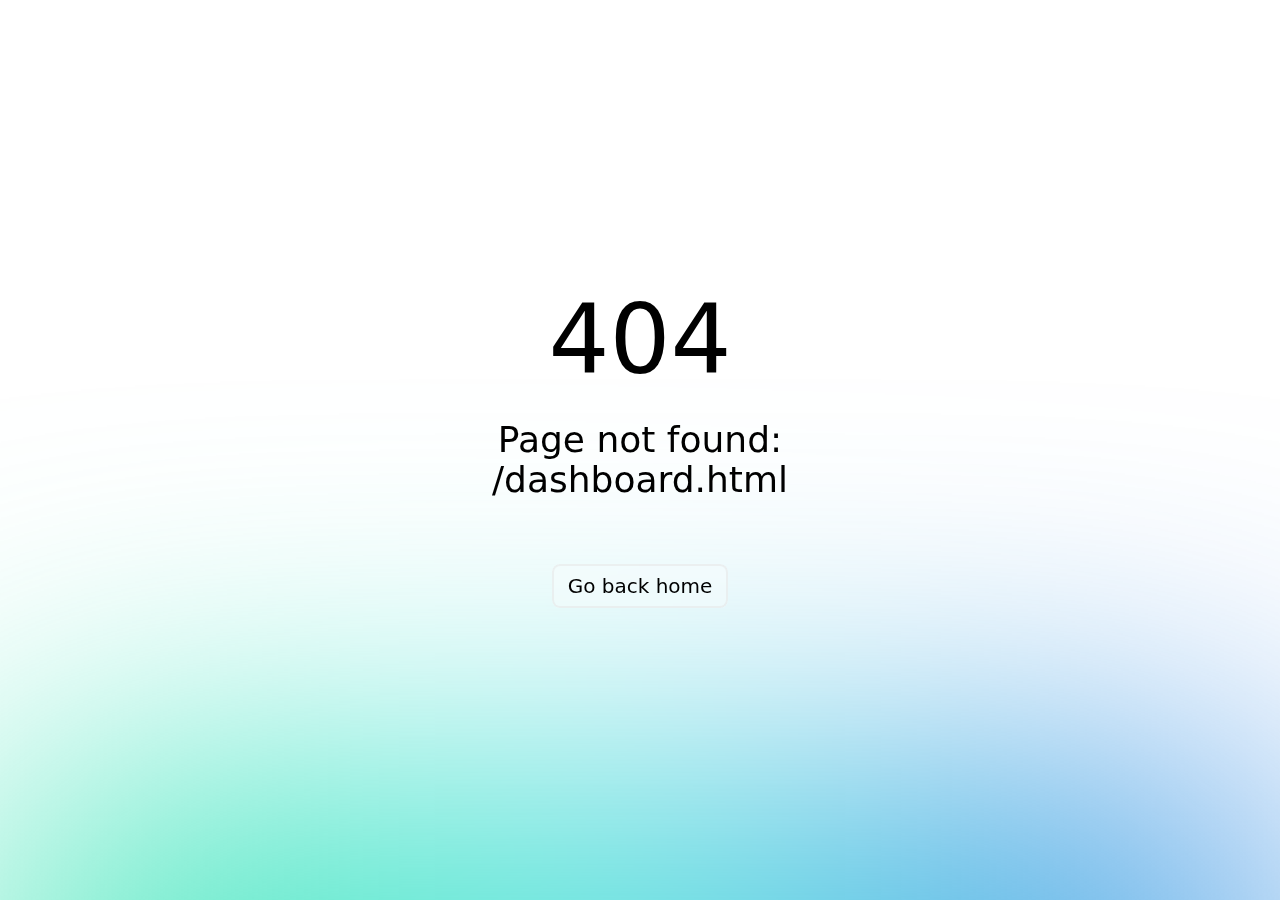
<file: dashboard.html>
<!DOCTYPE html><html><head><meta charset="utf-8"><meta name="viewport" content="width=device-width, initial-scale=1"><link rel="stylesheet" href="/_nuxt/entry.BooW5AM6.css" crossorigin><link rel="modulepreload" as="script" crossorigin href="/_nuxt/Bp4d-hSC.js"><link rel="prefetch" as="style" crossorigin href="/_nuxt/index.DJm-0x_7.css"><link rel="prefetch" as="script" crossorigin href="/_nuxt/CocLlikH.js"><link rel="prefetch" as="script" crossorigin href="/_nuxt/oAW3mXtl.js"><link rel="prefetch" as="style" crossorigin href="/_nuxt/default.DQMaTftP.css"><link rel="prefetch" as="script" crossorigin href="/_nuxt/CQE2K3LF.js"><link rel="prefetch" as="style" crossorigin href="/_nuxt/error-404.ehK72JOs.css"><link rel="prefetch" as="script" crossorigin href="/_nuxt/N29i_i01.js"><link rel="prefetch" as="script" crossorigin href="/_nuxt/ftscxdUg.js"><link rel="prefetch" as="script" crossorigin href="/_nuxt/WsxF8kFX.js"><link rel="prefetch" as="style" crossorigin href="/_nuxt/error-500._g0akJim.css"><link rel="prefetch" as="script" crossorigin href="/_nuxt/BiuF1gxP.js"><script type="module" src="/_nuxt/Bp4d-hSC.js" crossorigin></script></head><body><div id="__nuxt"></div><div id="teleports"></div><script type="application/json" data-nuxt-data="nuxt-app" data-ssr="false" id="__NUXT_DATA__">[{"prerenderedAt":1,"serverRendered":2},1748032960948,false]</script><script>window.__NUXT__={};window.__NUXT__.config={public:{content:{wsUrl:""},mdc:{components:{prose:true,map:{}},headings:{anchorLinks:{h1:false,h2:false,h3:false,h4:false,h5:false,h6:false}}}},app:{baseURL:"/",buildId:"b0532825-a7b0-4842-a8ea-bd32673ee441",buildAssetsDir:"/_nuxt/",cdnURL:""}}</script></body></html>
</file>
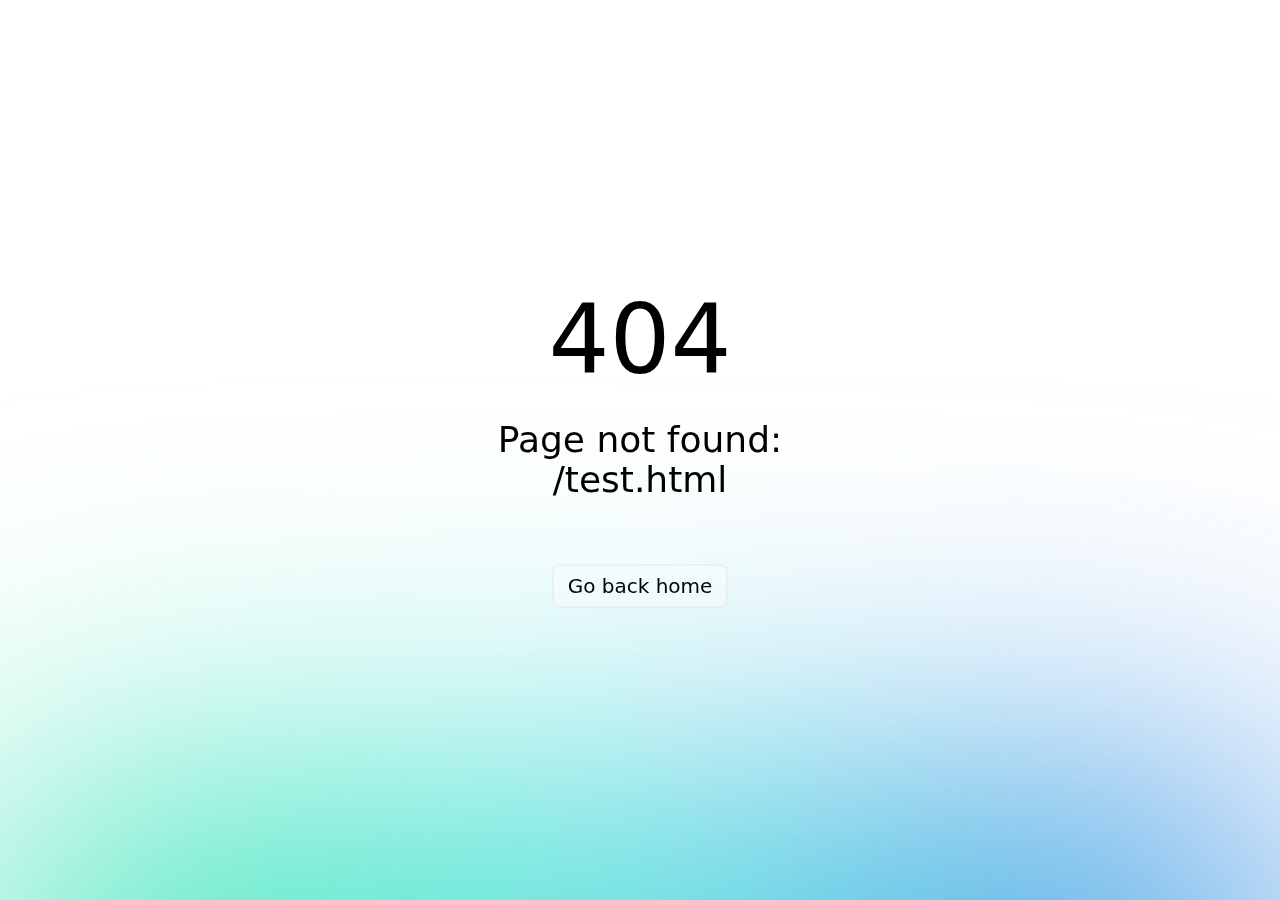
<file: test.html>
<!DOCTYPE html>
<html>

<head>
    <meta charset="utf-8">
    <meta name="viewport" content="width=device-width, initial-scale=1">
    <link rel="stylesheet" href="/_nuxt/entry.BooW5AM6.css" crossorigin>
    <link rel="modulepreload" as="script" crossorigin href="/_nuxt/GLFgHL99.js">
    <link rel="prefetch" as="style" crossorigin href="/_nuxt/default.D1GKc1gu.css">
    <link rel="prefetch" as="style" crossorigin href="/_nuxt/ssrBoot.CPAKs93C.css">
    <link rel="prefetch" as="script" crossorigin href="/_nuxt/J1XavwSh.js">
    <link rel="prefetch" as="script" crossorigin href="/_nuxt/EAyPQrpt.js">
    <link rel="prefetch" as="script" crossorigin href="/_nuxt/CVfMhbbY.js">
    <link rel="prefetch" as="style" crossorigin href="/_nuxt/error-404.ehK72JOs.css">
    <link rel="prefetch" as="script" crossorigin href="/_nuxt/BfmomqwE.js">
    <link rel="prefetch" as="script" crossorigin href="/_nuxt/B0KM65Y9.js">
    <link rel="prefetch" as="style" crossorigin href="/_nuxt/error-500._g0akJim.css">
    <link rel="prefetch" as="script" crossorigin href="/_nuxt/suxut11f.js">
    <script type="module" src="/_nuxt/GLFgHL99.js" crossorigin></script>
</head>

<body>
    <div id="__nuxt"></div>
    <div id="teleports"></div>
    <script type="application/json" data-nuxt-data="nuxt-app" data-ssr="false"
        id="__NUXT_DATA__">[{"prerenderedAt":1,"serverRendered":2},1744623350374,false]</script>
    <script>window.__NUXT__ = {}; window.__NUXT__.config = { public: {}, app: { baseURL: "/", buildId: "e3c57eae-8d93-4223-8bf0-3d5f198cc3ec", buildAssetsDir: "/_nuxt/", cdnURL: "" } }</script>
</body>

</html>
</file>
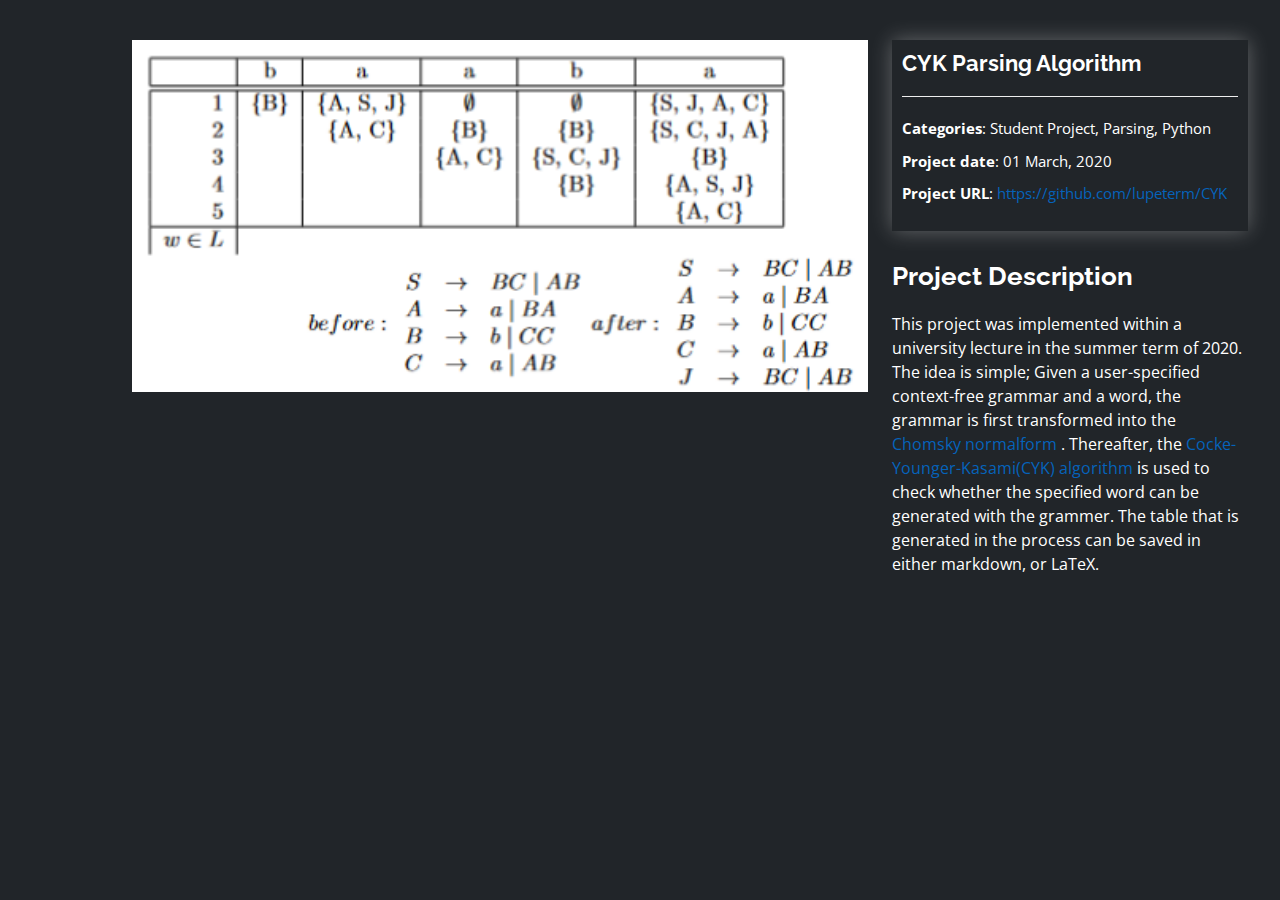
<file: subpages/details-CYK.html>
<!DOCTYPE html>
<html lang="en" data-bs-theme="dark">

<head>
  <meta charset="utf-8">
  <meta content="width=device-width, initial-scale=1.0" name="viewport">

  <title>Portfolio Details - Personal Bootstrap Template</title>
  <meta content="" name="description">
  <meta content="" name="keywords">

  <!-- Favicons -->
  <link href="../assets/img/favicon.png" rel="icon">
  <link href="../assets/img/apple-touch-icon.png" rel="apple-touch-icon">

  <!-- Google Fonts -->
  <link href="https://fonts.googleapis.com/css?family=Open+Sans:300,300i,400,400i,600,600i,700,700i|Raleway:300,300i,400,400i,500,500i,600,600i,700,700i|Poppins:300,300i,400,400i,500,500i,600,600i,700,700i" rel="stylesheet">

  <!-- Vendor CSS Files -->
  <link href="../assets/vendor/aos/aos.css" rel="stylesheet">
  <link href="../assets/vendor/bootstrap/css/bootstrap.min.css" rel="stylesheet">
  <link href="../assets/vendor/bootstrap-icons/bootstrap-icons.css" rel="stylesheet">
  <link href="../assets/vendor/boxicons/css/boxicons.min.css" rel="stylesheet">
  <link href="../assets/vendor/glightbox/css/glightbox.min.css" rel="stylesheet">
  <link href="../assets/vendor/swiper/swiper-bundle.min.css" rel="stylesheet">

  <!-- Template Main CSS File -->
  <link href="../assets/css/style.css" rel="stylesheet">

  <!-- =======================================================
  * Template Name: MyResume
  * Updated: Nov 17 2023 with Bootstrap v5.3.2
  * Template URL: https://bootstrapmade.com/free-html-bootstrap-template-my-resume/
  * Author: BootstrapMade.com
  * License: https://bootstrapmade.com/license/
  ======================================================== -->
</head>

<body>

  <main id="main">

    <!-- ======= Portfolio Details Section ======= -->
    <section id="portfolio-details" class="portfolio-details text-white">
      <div class="container">

        <div class="row gy-4">

          <div class="col-lg-8">
            <div class="portfolio-details-slider swiper">
              <div class="swiper-wrapper align-items-center">

                <div class="swiper-slide">
                  <img src="../figures/cyk.png" alt="">
                </div>


              </div>
              <div class="swiper-pagination"></div>
            </div>
          </div>

          <div class="col-lg-4">
            <div class="portfolio-info">
              <h3>CYK Parsing Algorithm</h3>
              <ul>
                <li><strong>Categories</strong>: Student Project, Parsing, Python</li>
                <li><strong>Project date</strong>: 01 March, 2020</li>
                <li><strong>Project URL</strong>: <a href="https://github.com/lupeterm/CYK/" target="_blank">https://github.com/lupeterm/CYK</a></li>
              </ul>
            </div>
            <div class="portfolio-description">
              <h2>Project Description</h2>
              <p>
                This project was implemented within a university lecture in the summer term of 2020. The idea is simple; Given a user-specified context-free grammar and a word, the grammar is first transformed into the<a href="https://en.wikipedia.org/wiki/Chomsky_normal_form"> Chomsky normalform </a>.
                Thereafter, the <a href="https://en.wikipedia.org/wiki/CYK_algorithm"> Cocke-Younger-Kasami(CYK) algorithm </a> is used to check whether the specified word can be generated with the grammer. The table that is generated in the process can be saved in either markdown, or LaTeX.
              </p>
            </div>
          </div>

        </div>

      </div>
    </section><!-- End Portfolio Details Section -->

  </main><!-- End #main -->

  <div id="preloader"></div>
  <a href="#" class="back-to-top d-flex align-items-center justify-content-center"><i class="bi bi-arrow-up-short"></i></a>

  <!-- Vendor JS Files -->
  <script src="../assets/vendor/purecounter/purecounter_vanilla.js"></script>
  <script src="../assets/vendor/aos/aos.js"></script>
  <script src="../assets/vendor/bootstrap/js/bootstrap.bundle.min.js"></script>
  <script src="../assets/vendor/glightbox/js/glightbox.min.js"></script>
  <script src="../assets/vendor/isotope-layout/isotope.pkgd.min.js"></script>
  <script src="../assets/vendor/swiper/swiper-bundle.min.js"></script>
  <script src="../assets/vendor/typed.js/typed.umd.js"></script>
  <script src="../assets/vendor/waypoints/noframework.waypoints.js"></script>
  <script src="../assets/vendor/php-email-form/validate.js"></script>

  <!-- Template Main JS File -->
  <script src="../assets/js/main.js"></script>

</body>

</html>
</file>
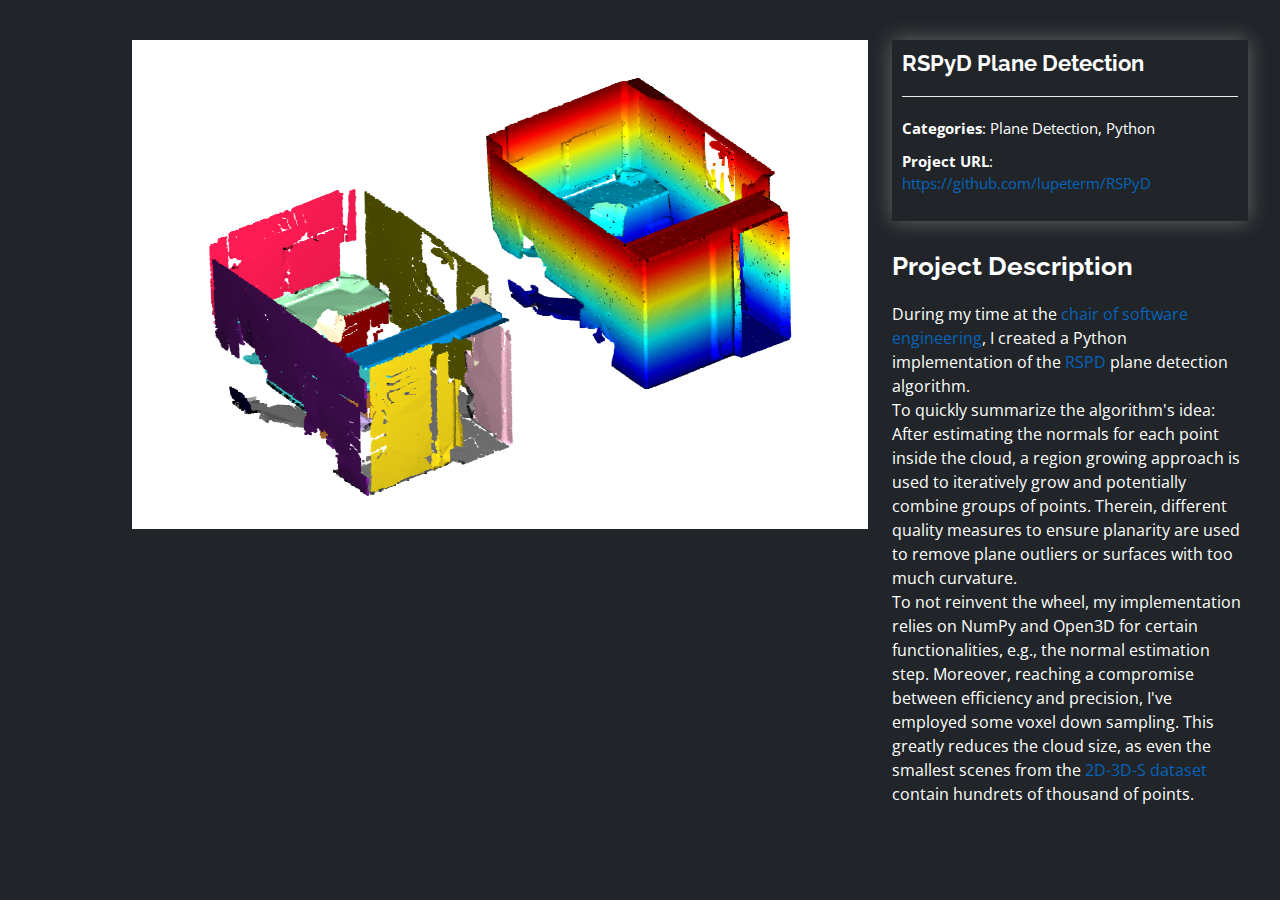
<file: subpages/RSPyD-details.html>
<!DOCTYPE html>
<html lang="en" data-bs-theme="dark">

<head>
  <meta charset="utf-8">
  <meta content="width=device-width, initial-scale=1.0" name="viewport">

  <title>Portfolio Details - Personal Bootstrap Template</title>
  <meta content="" name="description">
  <meta content="" name="keywords">

  <!-- Favicons -->
  <link href="../assets/img/favicon.png" rel="icon">
  <link href="../assets/img/apple-touch-icon.png" rel="apple-touch-icon">

  <!-- Google Fonts -->
  <link href="https://fonts.googleapis.com/css?family=Open+Sans:300,300i,400,400i,600,600i,700,700i|Raleway:300,300i,400,400i,500,500i,600,600i,700,700i|Poppins:300,300i,400,400i,500,500i,600,600i,700,700i" rel="stylesheet">

  <!-- Vendor CSS Files -->
  <link href="../assets/vendor/aos/aos.css" rel="stylesheet">
  <link href="../assets/vendor/bootstrap/css/bootstrap.min.css" rel="stylesheet">
  <link href="../assets/vendor/bootstrap-icons/bootstrap-icons.css" rel="stylesheet">
  <link href="../assets/vendor/boxicons/css/boxicons.min.css" rel="stylesheet">
  <link href="../assets/vendor/glightbox/css/glightbox.min.css" rel="stylesheet">
  <link href="../assets/vendor/swiper/swiper-bundle.min.css" rel="stylesheet">

  <!-- Template Main CSS File -->
  <link href="../assets/css/style.css" rel="stylesheet">

  <!-- =======================================================
  * Template Name: MyResume
  * Updated: Nov 17 2023 with Bootstrap v5.3.2
  * Template URL: https://bootstrapmade.com/free-html-bootstrap-template-my-resume/
  * Author: BootstrapMade.com
  * License: https://bootstrapmade.com/license/
  ======================================================== -->
</head>

<body>

  <main id="main">

    <!-- ======= Portfolio Details Section ======= -->
    <section id="portfolio-details" class="portfolio-details text-white">
      <div class="container">

        <div class="row gy-4">

          <div class="col-lg-8">
            <div class="portfolio-details-slider swiper">
              <div class="swiper-wrapper align-items-center">

                <div class="swiper-slide">
                  <img src="../figures/rspyd.png" alt="">
                </div>

              </div>
              <div class="swiper-pagination"></div>
            </div>
          </div>

          <div class="col-lg-4">
            <div class="portfolio-info">
              <h3>RSPyD Plane Detection</h3>
              <ul>
                <li><strong>Categories</strong>: Plane Detection, Python</li>
                <li><strong>Project URL</strong>: <a href="https://github.com/lupeterm/RSPyD" target="_blank">https://github.com/lupeterm/RSPyD</a></li>
              </ul>
            </div>
            <div class="portfolio-description">
              <h2>Project Description</h2>
              <p>
                During my time at the <a href="https://cse.ovgu.de/">chair of software engineering</a>, I created a Python implementation of the <a href="https://www.inf.ufrgs.br/~oliveira/pubs_files/RE/RE.html">RSPD</a> plane detection algorithm.
                <br>
                To quickly summarize the algorithm's idea: After estimating the normals for each point inside the cloud, a region growing approach is used to iteratively grow and potentially combine groups of points. Therein, different quality measures 
                to ensure planarity are used to remove plane outliers or surfaces with too much curvature.
                <br>
                To not reinvent the wheel, my implementation relies on NumPy and Open3D for certain functionalities, e.g., the normal estimation step. Moreover, reaching a compromise between efficiency and precision, I've employed some 
                voxel down sampling. This greatly reduces the cloud size, as even the smallest scenes from the <a href="http://buildingparser.stanford.edu/dataset.html"> 2D-3D-S dataset</a> contain hundrets of thousand of points.
              </p>
            </div>
          </div>

        </div>

      </div>
    </section><!-- End Portfolio Details Section -->

  </main><!-- End #main -->

  <div id="preloader"></div>
  <a href="#" class="back-to-top d-flex align-items-center justify-content-center"><i class="bi bi-arrow-up-short"></i></a>

  <!-- Vendor JS Files -->
  <script src="../assets/vendor/purecounter/purecounter_vanilla.js"></script>
  <script src="../assets/vendor/aos/aos.js"></script>
  <script src="../assets/vendor/bootstrap/js/bootstrap.bundle.min.js"></script>
  <script src="../assets/vendor/glightbox/js/glightbox.min.js"></script>
  <script src="../assets/vendor/isotope-layout/isotope.pkgd.min.js"></script>
  <script src="../assets/vendor/swiper/swiper-bundle.min.js"></script>
  <script src="../assets/vendor/typed.js/typed.umd.js"></script>
  <script src="../assets/vendor/waypoints/noframework.waypoints.js"></script>
  <script src="../assets/vendor/php-email-form/validate.js"></script>

  <!-- Template Main JS File -->
  <script src="../assets/js/main.js"></script>

</body>

</html>
</file>
